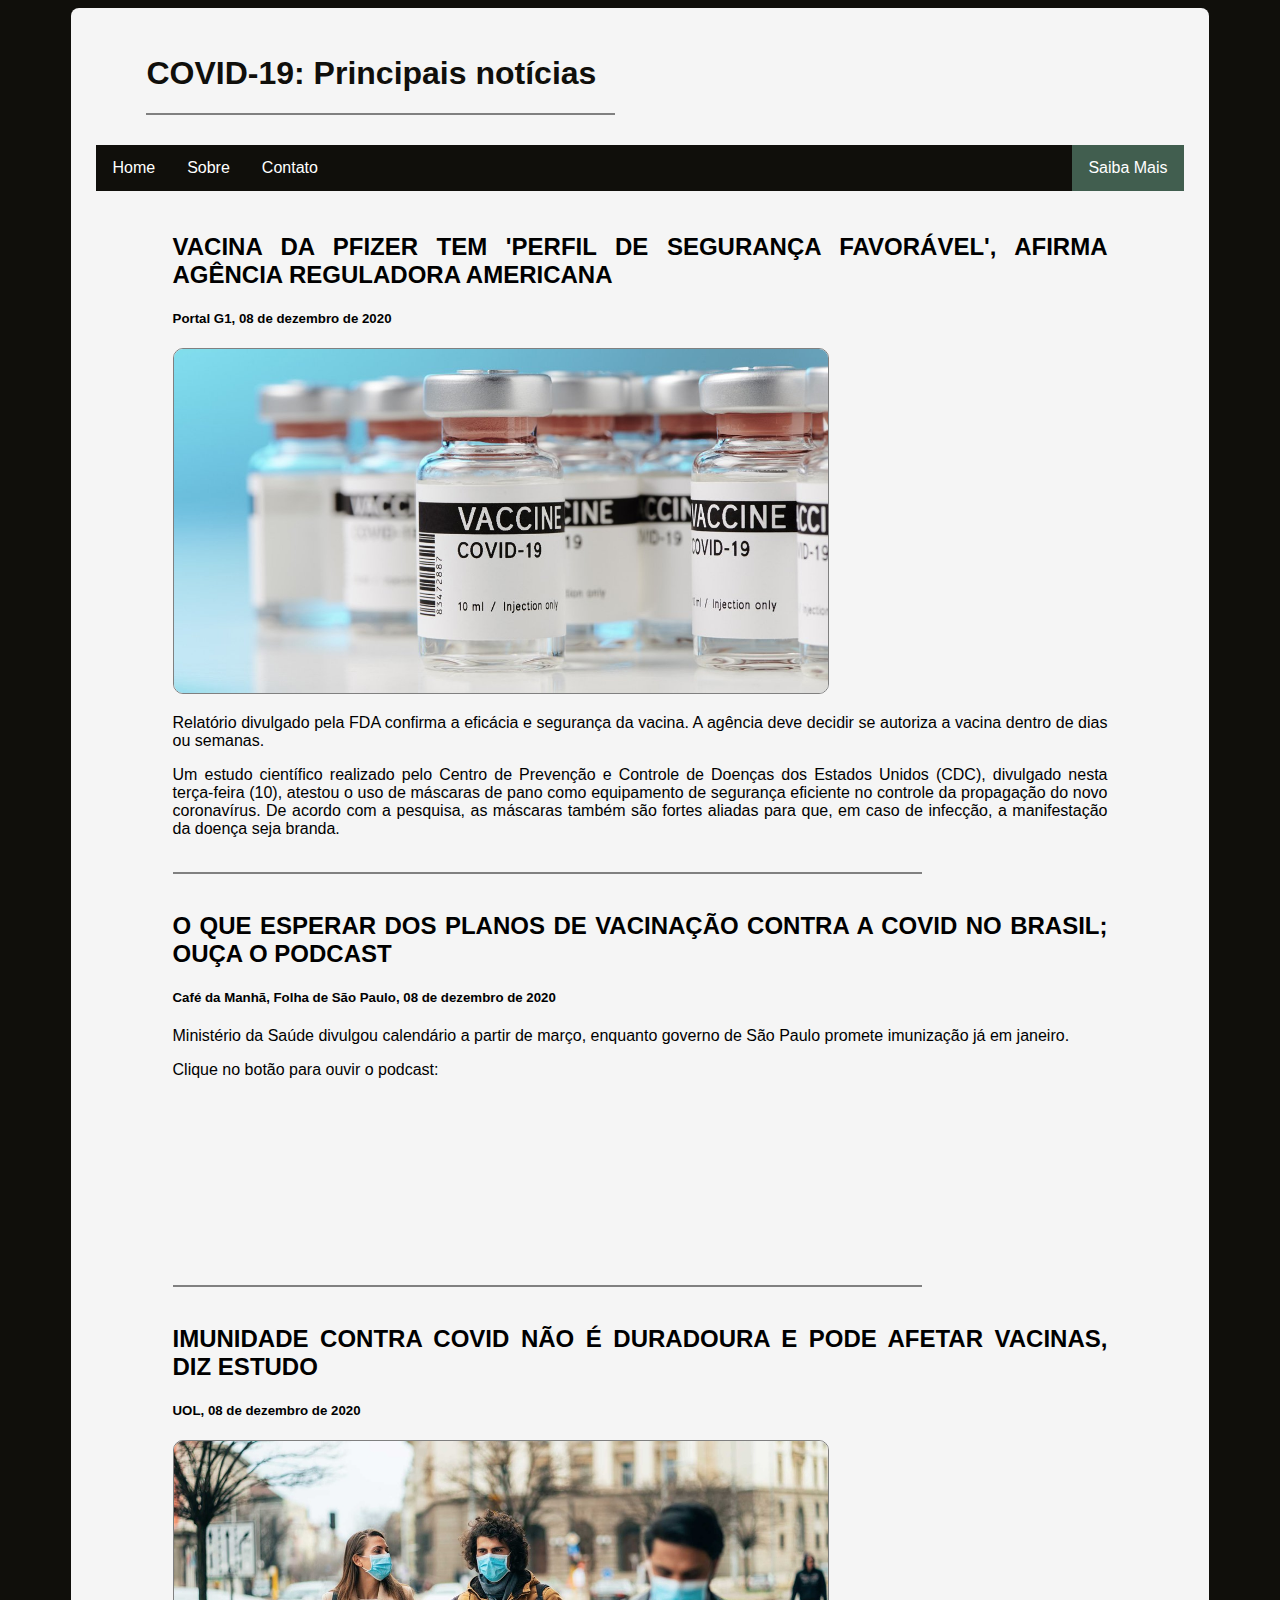
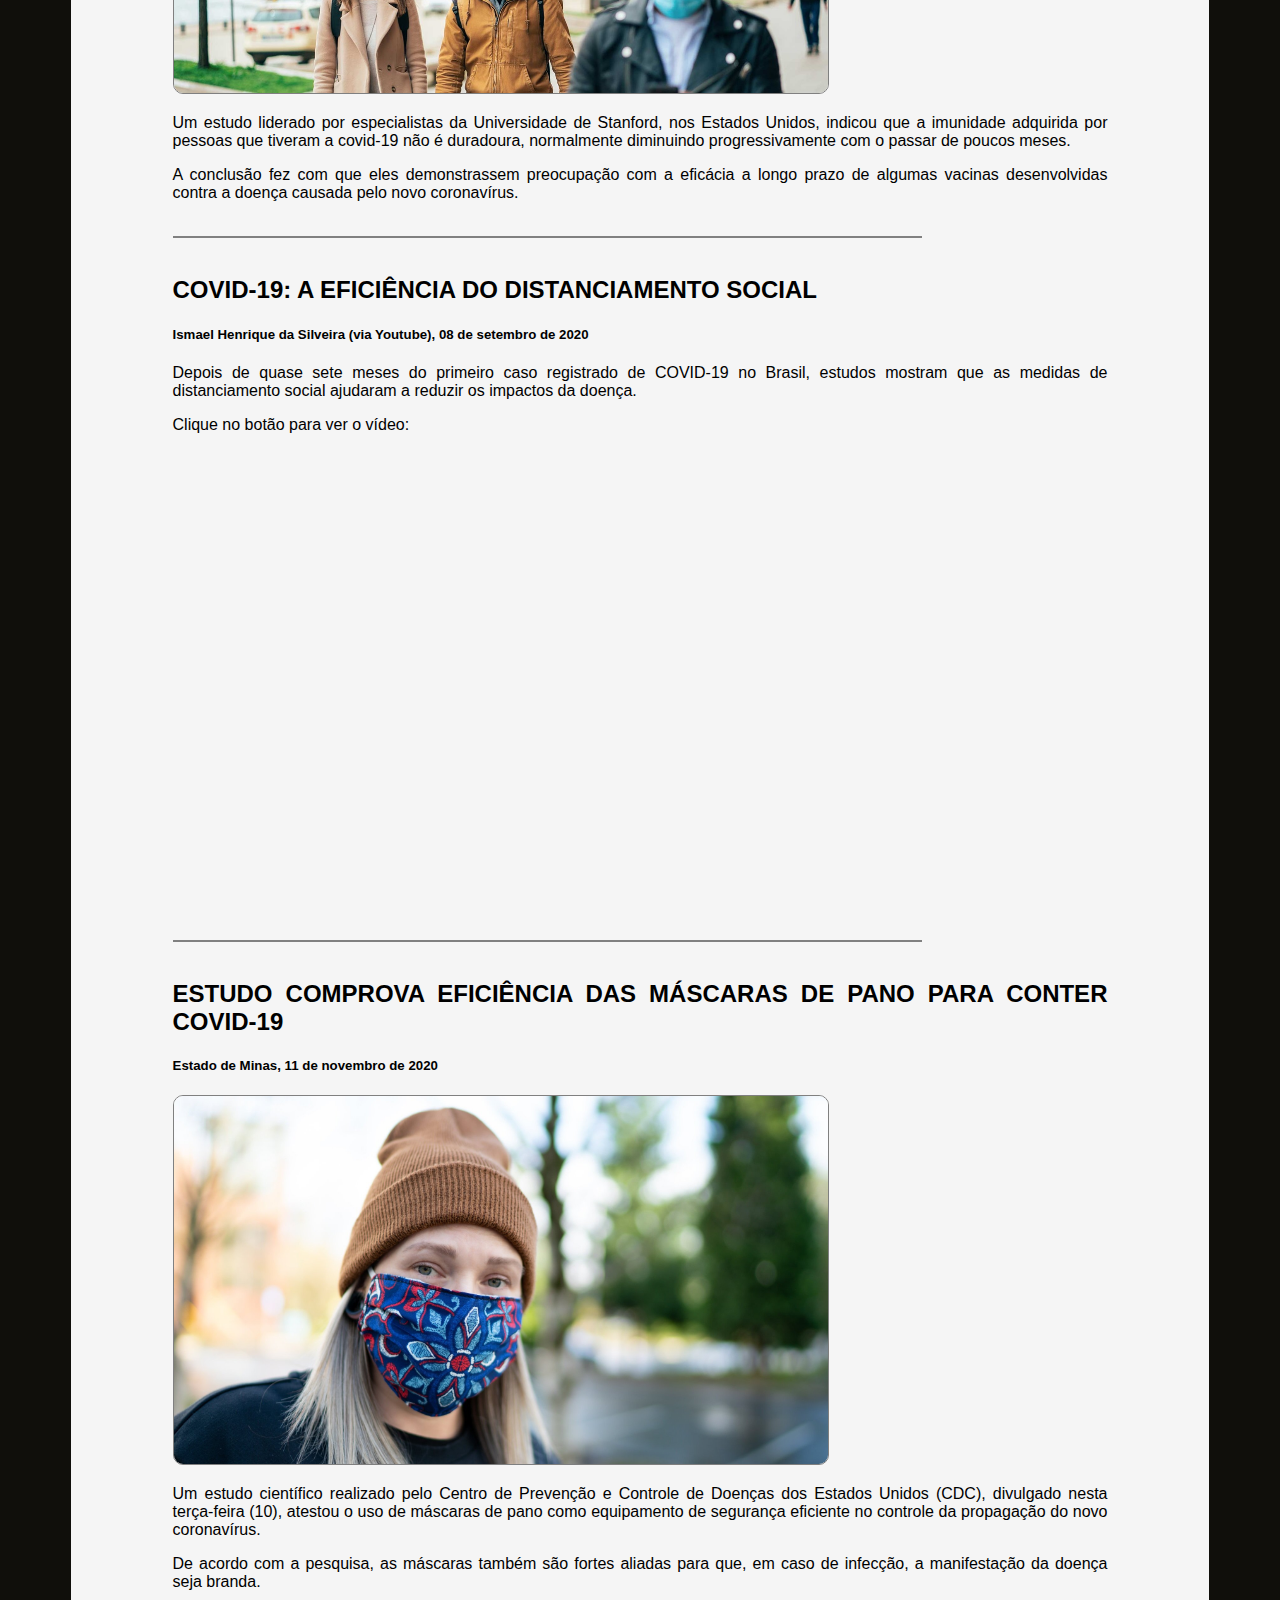
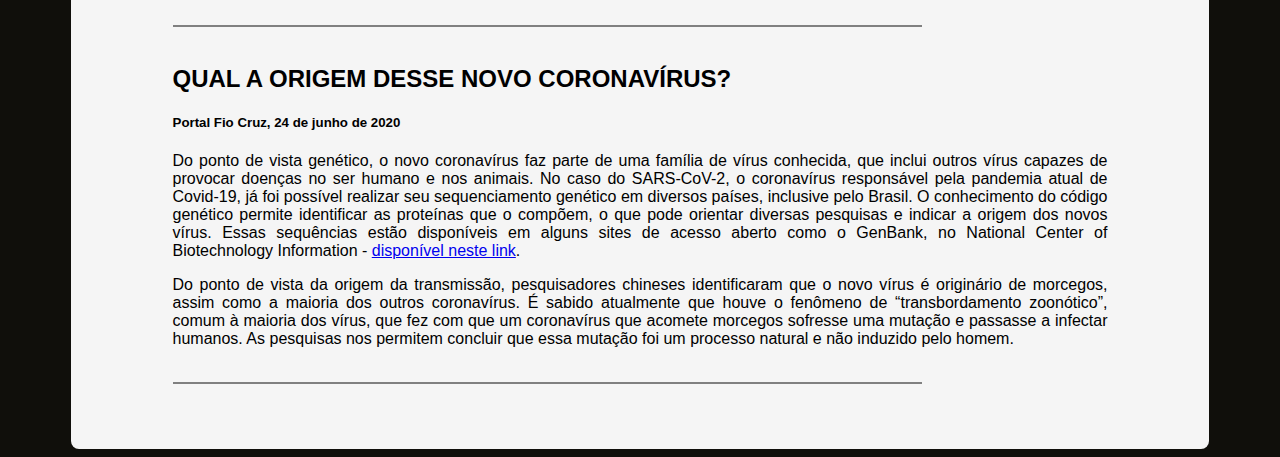
<file: index.html>
<!DOCTYPE html>
<html lang="pt-br">
<head>
    <meta charset="UTF-8">
    <meta name="viewport" content="width=device-width, initial-scale=1.0">
    <title>COVID-19</title>
    <link rel="stylesheet" href="style.css">
</head>
<body>
    <div id="conteudo">
        <div id="tituloSite" >
            <h1>COVID-19: Principais notícias</h1>
            <div id="linha-horizontal-titulo"></div>
        </div>
        <div id="navbar">
            <ul>
                <li><a href="index.html">Home</a></li>
                <li><a href="sobre.html">Sobre</a></li>
                <li><a href="contato.html">Contato</a></li>
                <li style="float:right"><a class="active" href="saibaMais.html">Saiba Mais</a></li>
            </ul>
        </div>
    <div class="row">
        <div class="card">
            <h2>VACINA DA PFIZER TEM 'PERFIL DE SEGURANÇA FAVORÁVEL', AFIRMA AGÊNCIA REGULADORA AMERICANA</h2>
            <h5>Portal G1, 08 de dezembro de 2020</h5>
            <div> <img id="vacina" src="images/vaccine.jpg" /></div>
            <p>Relatório divulgado pela FDA confirma a eficácia e segurança da vacina. A agência deve decidir se autoriza a vacina dentro de dias ou semanas.</p>
            <p>Um estudo científico realizado pelo Centro de Prevenção e Controle de Doenças dos Estados Unidos (CDC), divulgado nesta terça-feira (10), atestou o uso de máscaras de pano como equipamento de segurança eficiente no controle da propagação do novo coronavírus.
                De acordo com a pesquisa, as máscaras também são fortes aliadas para que, em caso de infecção, a manifestação da doença seja branda.</p>
        </div>
        <br/>
        <div id="linha-horizontal"></div>
        <br/>
        <div class="card">
            <h2>O QUE ESPERAR DOS PLANOS DE VACINAÇÃO CONTRA A COVID NO BRASIL; OUÇA O PODCAST </h2>
            <h5>Café da Manhã, Folha de São Paulo, 08 de dezembro de 2020 </h5>
            <p>Ministério da Saúde divulgou calendário a partir de março, enquanto governo de São Paulo promete imunização já em janeiro. </p> 
            <p>Clique no botão para ouvir o podcast: </p>
            <iframe id="podcast" src="https://open.spotify.com/embed-podcast/episode/6G5yfZPNlN64QrVvGcXrk0" frameborder="0" allowtransparency="true" allow="encrypted-media"></iframe>
        </div>
        <br/>
        <br/>
        <div id="linha-horizontal"></div>
        <br/>
        <div class="card">
            <h2>IMUNIDADE CONTRA COVID NÃO É DURADOURA E PODE AFETAR VACINAS, DIZ ESTUDO </h2>
            <h5>UOL, 08 de dezembro de 2020 </h5>
            <div> <img id="imunidade" src="images/new_normal.jpg" /></div>
            <p>Um estudo liderado por especialistas da Universidade de Stanford, nos Estados Unidos, indicou que a imunidade adquirida por pessoas que tiveram a covid-19 não é duradoura, normalmente diminuindo progressivamente com o passar de poucos meses.</p>
            <p>A conclusão fez com que eles demonstrassem preocupação com a eficácia a longo prazo de algumas vacinas desenvolvidas contra a doença causada pelo novo coronavírus.</p>
        </div>
        <br/>
        <div id="linha-horizontal"></div>
        <br/>
        <div class="card">
            <h2>COVID-19: A EFICIÊNCIA DO DISTANCIAMENTO SOCIAL </h2>
            <h5>Ismael Henrique da Silveira (via Youtube), 08 de setembro de 2020 </h5>
            <p>Depois de quase sete meses do primeiro caso registrado de COVID-19 no Brasil, estudos mostram que as medidas de distanciamento social ajudaram a reduzir os impactos da doença.</p>
            <p>Clique no botão para ver o vídeo: </p>
            <iframe id=video src="https://www.youtube.com/embed/HE0gie1OfHI" frameborder="0" allow="accelerometer; autoplay; clipboard-write; encrypted-media; gyroscope; picture-in-picture" allowfullscreen></iframe>
        </div>
        <br/>
        <br/>
        <div id="linha-horizontal"></div>
        <br/>
        <div class="card">
            <h2>ESTUDO COMPROVA EFICIÊNCIA DAS MÁSCARAS DE PANO PARA CONTER COVID-19 </h2>
            <h5>Estado de Minas, 11 de novembro de 2020</h5>
            <div> <img id="mascara" src="images/mascara.jpg" /></div>
            <p>Um estudo científico realizado pelo Centro de Prevenção e Controle de Doenças dos Estados Unidos (CDC), divulgado nesta terça-feira (10), atestou o uso de máscaras de pano como equipamento de segurança eficiente no controle da propagação do novo coronavírus.</p>
            <p>De acordo com a pesquisa, as máscaras também são fortes aliadas para que, em caso de infecção, a manifestação da doença seja branda.</p>
        </div>
        <br/>
        <div id="linha-horizontal"></div>
        <br/>
        <div class="card">
            <h2>QUAL A ORIGEM DESSE NOVO CORONAVÍRUS? </h2>
            <h5>Portal Fio Cruz, 24 de junho de 2020</h5>
            <p>Do ponto de vista genético, o novo coronavírus faz parte de uma família de vírus conhecida, que inclui outros vírus capazes de provocar doenças no ser humano e nos animais. No caso do SARS-CoV-2, o coronavírus responsável pela pandemia atual de Covid-19, já foi possível realizar seu sequenciamento genético em diversos países, inclusive pelo Brasil. O conhecimento do código genético permite identificar as proteínas que o compõem, o que pode orientar diversas pesquisas e indicar a origem dos novos vírus. Essas sequências estão disponíveis em alguns sites de acesso aberto como o GenBank, no National Center of Biotechnology Information - <a href="https://www.ncbi.nlm.nih.gov/genbank/sars-cov-2-seqs" target="_blanc" rel="external">disponível neste link</a>.</p>
            <p>Do ponto de vista da origem da transmissão, pesquisadores chineses identificaram que o novo vírus é originário de morcegos, assim como a maioria dos outros coronavírus. É sabido atualmente que houve o fenômeno de “transbordamento zoonótico”, comum à maioria dos vírus, que fez com que um coronavírus que acomete morcegos sofresse uma mutação e passasse a infectar humanos. As pesquisas nos permitem concluir que essa mutação foi um processo natural e não induzido pelo homem.</p>
        </div>
        <br/>
        <div id="linha-horizontal"></div>
        <br/>
    </div>
    </div>
</body>
</html>
</file>
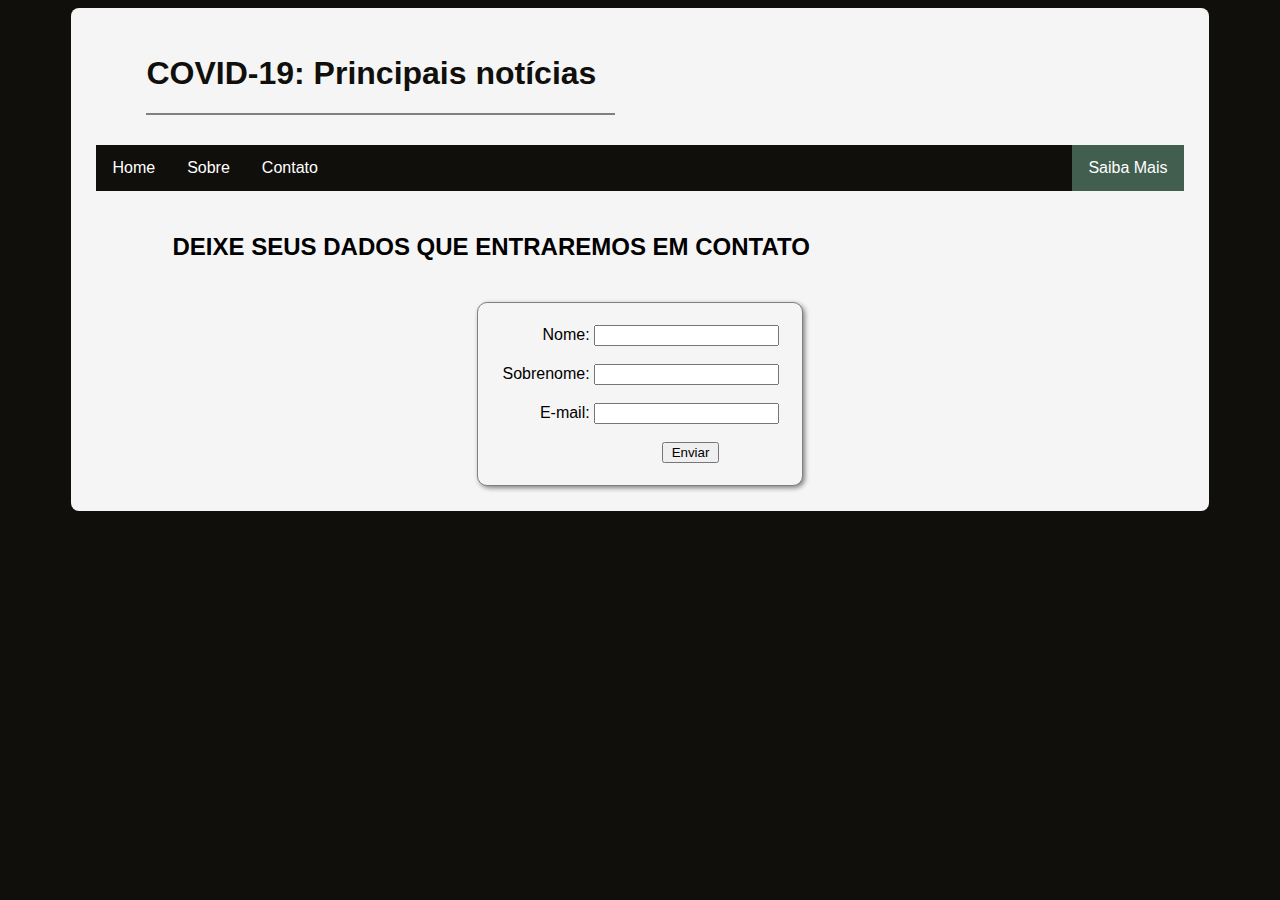
<file: contato.html>
<!DOCTYPE html>
<html lang="en">
<head>
    <meta charset="UTF-8">
    <meta name="viewport" content="width=device-width, initial-scale=1.0">
    <title>COVID-19 - Contato</title>
    <link rel="stylesheet" href="style.css"/>
<body>
    <div id="conteudo">
        <div id="tituloSite" >
            <h1>COVID-19: Principais notícias</h1>
            <div id="linha-horizontal-titulo"></div>
        </div>
        <div id="navbar">
            <ul>
                <li><a href="index.html">Home</a></li>
                <li><a href="sobre.html">Sobre</a></li>
                <li><a href="contato.html">Contato</a></li>
                <li style="float:right"><a class="active" href="saibaMais.html">Saiba Mais</a></li>
            </ul>
        </div>
        <h2 id="tituloContato">DEIXE SEUS DADOS QUE ENTRAREMOS EM CONTATO</h2>
        <form action="/action_page.php">
        <label for="fname">Nome:</label>
            <input type="text" id="fname" name="fname"><br><br>
        <label for="lname">Sobrenome:</label>
            <input type="text" id="lname" name="lname"><br><br>
        <label for="lname">E-mail:</label>
            <input type="text" id="message" name="message"><br><br>
            <input id="buttonForm" type="submit" value="Enviar">
        </form>
    </div>
</body>
</html>
</file>
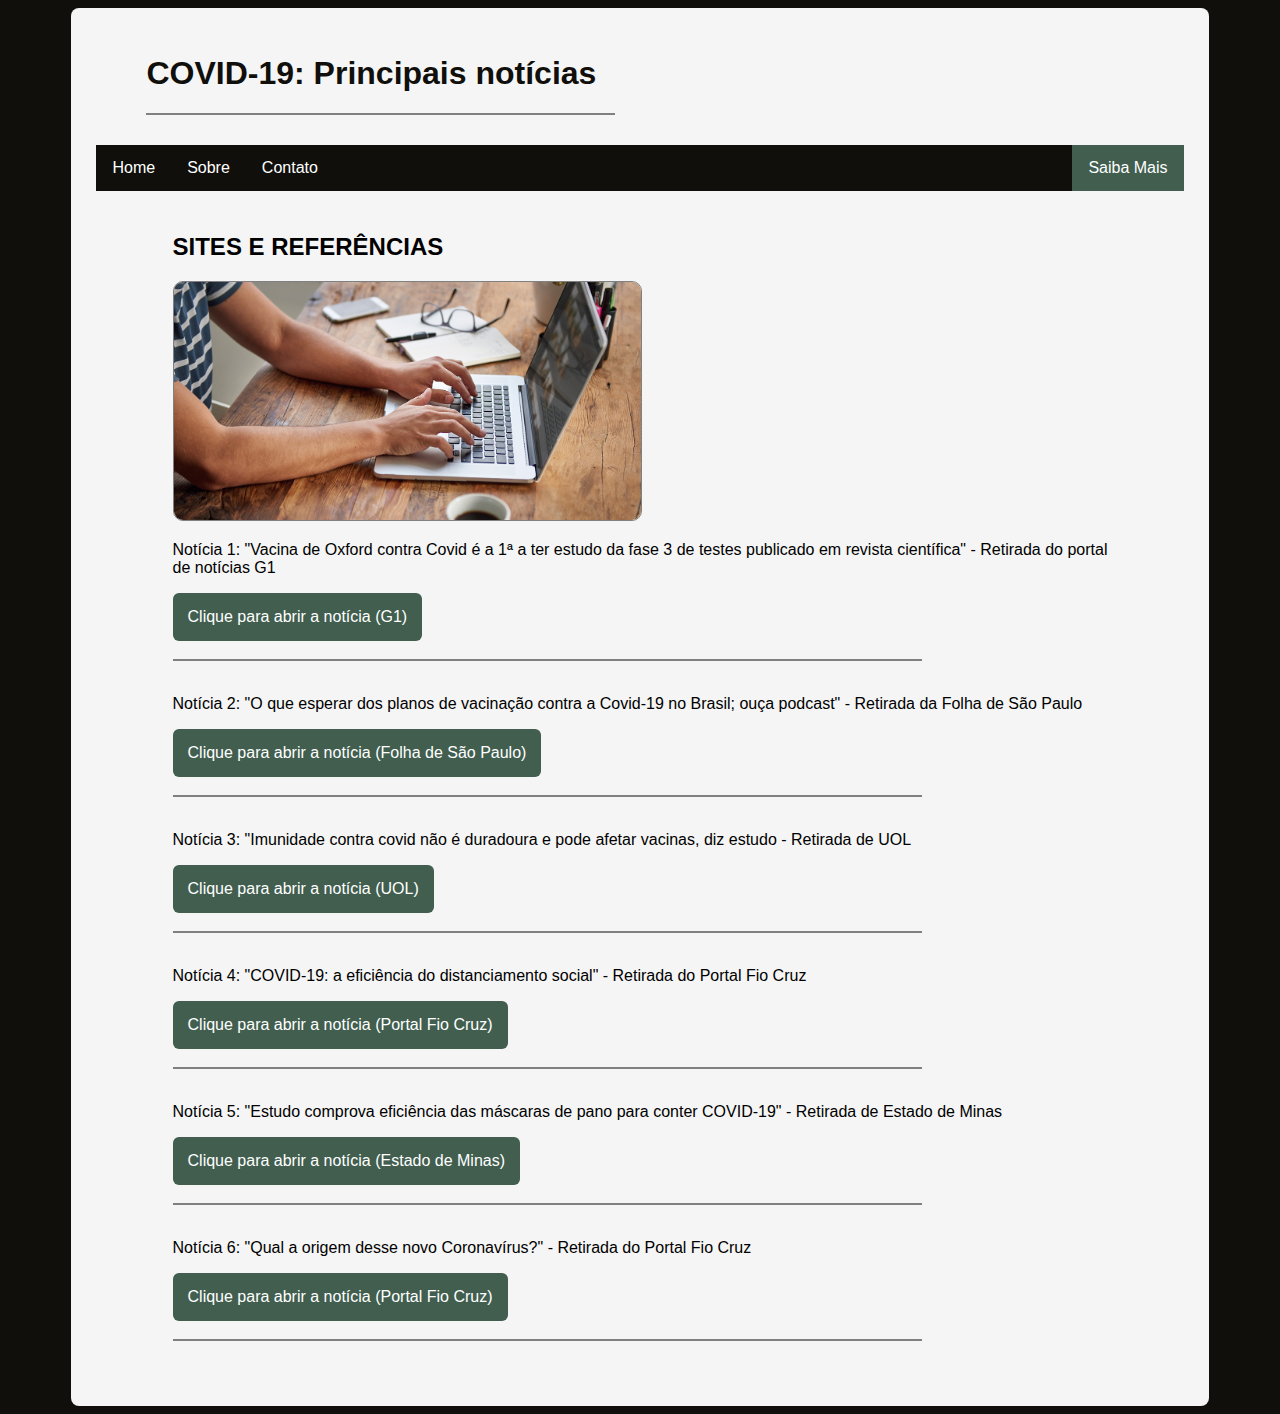
<file: saibaMais.html>
<!DOCTYPE html>
<html lang="pt-br">
<head>
    <meta charset="UTF-8">
    <meta name="viewport" content="width=device-width, initial-scale=1.0">
    <title>COVID-19 - Saiba Mais</title>
    <link rel="stylesheet" href="style.css"/>
</head>
<body>
    <div id="conteudo">
        <div id="tituloSite" >
            <h1>COVID-19: Principais notícias</h1>
            <div id="linha-horizontal-titulo"></div>
        </div>
        <div id="navbar">
            <ul>
                <li><a href="index.html">Home</a></li>
                <li><a href="sobre.html">Sobre</a></li>
                <li><a href="contato.html">Contato</a></li>
                <li style="float:right"><a class="active" href="saibaMais.html">Saiba Mais</a></li>
            </ul>
        </div>
        <div class="row">
            <div class="card">
                <h2>SITES E REFERÊNCIAS</h2>
                <div> <img id="typing" src="images/typing.jpg" /></div>
                <p>Notícia 1: "Vacina de Oxford contra Covid é a 1ª a ter estudo da fase 3 de testes publicado em revista científica" - Retirada do portal de notícias G1</p>
                <a href="https://g1.globo.com/bemestar/vacina/noticia/2020/12/08/oxford-e-a-primeira-a-publicar-resultados-preliminares-de-fase-3-de-vacina-contra-a-covid-19-em-revista-cientifica.ghtml" target="_blanc" rel="external"><button style="background-color: #415e4f; border-radius: 6px; padding: 15px; cursor: pointer; color: #fff; border: none; font-size: 16px;">Clique para abrir a notícia (G1)</button></a>
            </div>
            <br/>
            <div id="linha-horizontal"></div>
            <br/>
            <div class="card">
                <p>Notícia 2: "O que esperar dos planos de vacinação contra a Covid-19 no Brasil; ouça podcast" - Retirada da Folha de São Paulo</p>
                <a href="https://www1.folha.uol.com.br/podcasts/2020/12/o-que-esperar-dos-planos-de-vacinacao-contra-a-covid-19-no-brasil-ouca-podcast.shtml" target="_blanc" rel="external"><button style="background-color: #415e4f; border-radius: 6px; padding: 15px; cursor: pointer; color: #fff; border: none; font-size: 16px;">Clique para abrir a notícia (Folha de São Paulo)</button></a>
            </div>
            <br/>
            <div id="linha-horizontal"></div>
            <br/>
            <div class="card">
                <p>Notícia 3: "Imunidade contra covid não é duradoura e pode afetar vacinas, diz estudo - Retirada de UOL</p>
                <a href="https://www.uol.com.br/vivabem/noticias/redacao/2020/12/08/imunidade-contra-covid-nao-e-duradoura-e-pode-afetar-vacinas-diz-estudo.htm" target="_blanc" rel="external"><button style="background-color: #415e4f; border-radius: 6px; padding: 15px; cursor: pointer; color: #fff; border: none; font-size: 16px;">Clique para abrir a notícia (UOL)</button></a>
            </div>
            <br/>
            <div id="linha-horizontal"></div>
            <br/>
            <div class="card">
                <p>Notícia 4: "COVID-19: a eficiência do distanciamento social" - Retirada do Portal Fio Cruz</p>
                <a href="https://portal.fiocruz.br/video/covid-19-eficiencia-do-distanciamento-social" target="_blanc" rel="external"><button style="background-color: #415e4f; border-radius: 6px; padding: 15px; cursor: pointer; color: #fff; border: none; font-size: 16px;">Clique para abrir a notícia (Portal Fio Cruz)</button></a>
            </div>
            <br/>
            <div id="linha-horizontal"></div>
            <br/>
            <div class="card">
                <p>Notícia 5: "Estudo comprova eficiência das máscaras de pano para conter COVID-19" - Retirada de Estado de Minas</p>
                <a href="https://www.em.com.br/app/noticia/bem-viver/2020/11/11/interna_bem_viver,1203719/estudo-comprova-eficiencia-das-mascaras-de-pano-para-conter-covid-19.shtml" target="_blanc" rel="external"><button style="background-color: #415e4f; border-radius: 6px; padding: 15px; cursor: pointer; color: #fff; border: none; font-size: 16px;">Clique para abrir a notícia (Estado de Minas)</button></a>
            </div>
            <br/>
            <div id="linha-horizontal"></div>
            <br/>
            <div class="card">
                <p>Notícia 6: "Qual a origem desse novo Coronavírus?" - Retirada do Portal Fio Cruz</p>
                <a href="https://portal.fiocruz.br/pergunta/qual-origem-desse-novo-coronavirus" target="_blanc" rel="external"><button style="background-color: #415e4f; border-radius: 6px; padding: 15px; cursor: pointer; color: #fff; border: none; font-size: 16px;">Clique para abrir a notícia (Portal Fio Cruz)</button></a>
            </div>
            <br/>
            <div id="linha-horizontal"></div>
            <br/>
        </div>
    </div>
</body>
</html>
</file>
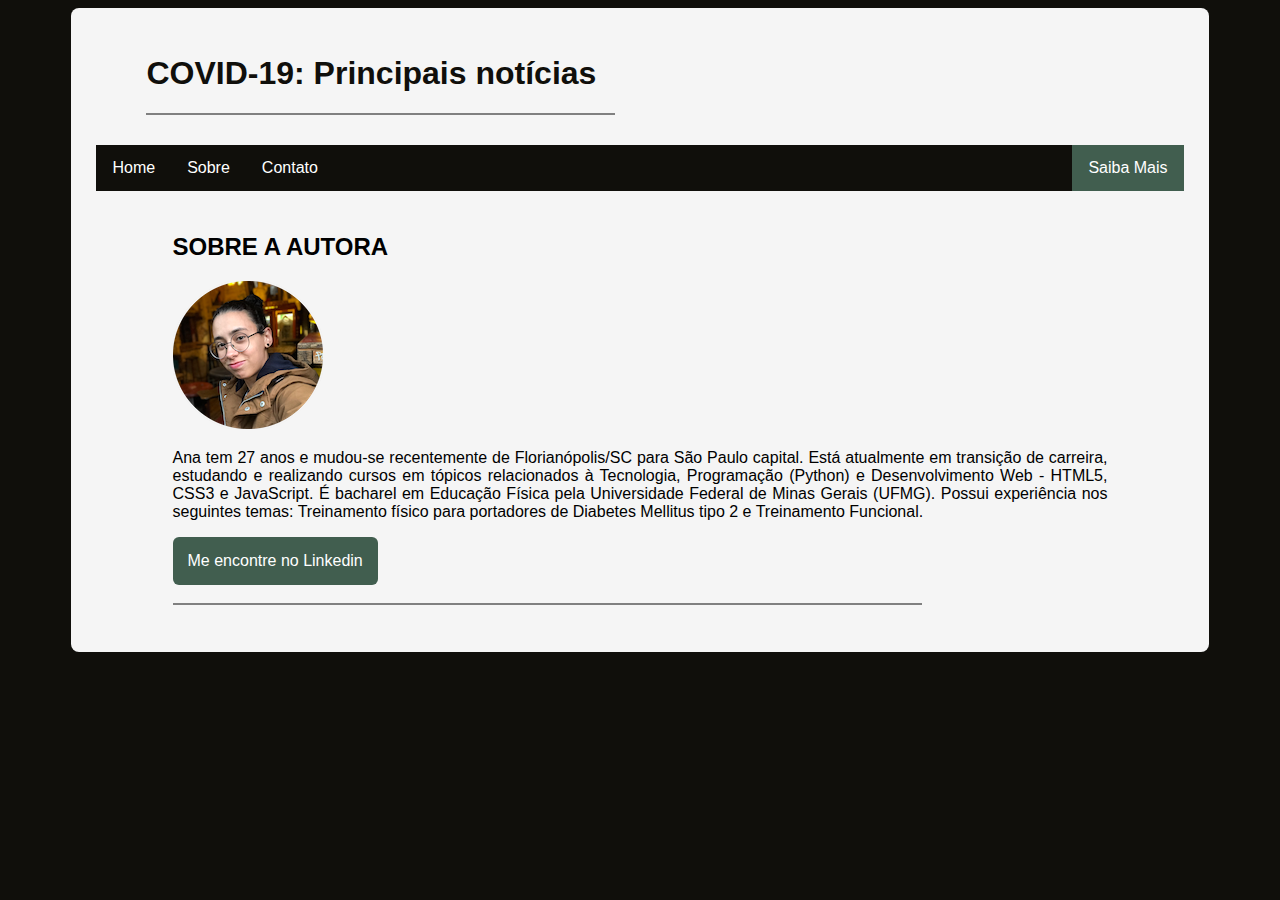
<file: sobre.html>
<!DOCTYPE html>
<html lang="pt-br">
<head>
    <meta charset="UTF-8">
    <meta name="viewport" content="width=device-width, initial-scale=1.0">
    <title>COVID-19 - Sobre</title>
    <link rel="stylesheet" href="style.css"/>
</head>
<body>
    <div id="conteudo">
        <div id="tituloSite" >
            <h1>COVID-19: Principais notícias</h1>
            <div id="linha-horizontal-titulo"></div>
        </div>
        <div id="navbar">
            <ul>
                <li><a href="index.html">Home</a></li>
                <li><a href="sobre.html">Sobre</a></li>
                <li><a href="contato.html">Contato</a></li>
                <li style="float:right"><a class="active" href="saibaMais.html">Saiba Mais</a></li>
            </ul>
        </div>
        <div class="row">
            <div class="card">
                <h2>SOBRE A AUTORA</h2>
                <div> <img id="ana-freitas" src="images/foto-perfil.png" /></div>
                <p>Ana tem 27 anos e mudou-se recentemente de Florianópolis/SC para São Paulo capital. Está atualmente em transição de carreira, estudando e realizando cursos em tópicos relacionados à Tecnologia, Programação (Python) e Desenvolvimento Web - HTML5, CSS3 e JavaScript. É bacharel em Educação Física pela Universidade Federal de Minas Gerais (UFMG). Possui experiência nos seguintes temas: Treinamento físico para portadores de Diabetes Mellitus tipo 2 e Treinamento Funcional. </p>
                <a href="https://www.linkedin.com/in/ana-luiza-freitas/" target="_blanc" rel="external"><button style="background-color: #415e4f; border-radius: 6px; padding: 15px; cursor: pointer; color: #fff; border: none; font-size: 16px;">Me encontre no Linkedin</button></a>
            </div>
            <br/>
        <div id="linha-horizontal"></div>
        </div>
    </div>
</body>
</html>
</file>
<file: style.css>
@charset "UTF-8";

body {
    font-family: 'Segoe UI', Tahoma, Geneva, Verdana, sans-serif;
    background-color:#100F0B;
}

#tituloSite {
    color: #100F0B;
    padding-left: 50px;
    margin-bottom: 30px;
}

#linha-horizontal-titulo {
    width: 45%;
    border: 1px solid gray;
}

ul {
    list-style-type: none;
    margin: 0;
    padding: 0;
    overflow: hidden;
    background-color:#100F0B;
  }
  
li {
    float: left;
  }
  
li a {
    display: block;
    color: white;
    text-align: center;
    padding: 14px 16px;
    text-decoration: none;
}
  
li a:hover:not(.active) {
    background-color: #111;
}
  
.active {
    background-color: #415e4f;
}

#conteudo {
    background-color:whitesmoke;
    margin-left: 5%;
    margin-right: 5%;
    padding: 2%;
    border-radius: 8px;
    text-align: justify;
}


#tituloNoticias {
    color: #911321;
    border: gray 1px solid;
    border-radius: 5px;
    padding-left: 30px;
    margin-bottom: 10px;
    margin-top: 30px;
    box-shadow: gray 2px 2px 5px;
}

.row {
    background-color: whitesmoke;
    margin-left: 5%;
    margin-right: 5%;
    padding: 2%;
}

#linha-horizontal {
    width: 80%;
    border: 1px solid gray;
}

#vacina {
    width: 70%;
    border: gray 1px solid;
    border-radius: 10px;
    text-align: justify;
}
#podcast {
    width: 63%; 
    height:245;
    text-align: justify;
}

#imunidade {
    width: 70%;
    border: gray 1px solid;
    border-radius: 10px;
    text-align: justify;
}


#video {
    width: 80%;
    height:450px;
    border-radius: 10px;
    text-align: justify;
}

#mascara {
    width: 70%;
    border: gray 1px solid;
    border-radius: 10px;
    text-align: justify;
}

#ana-freitas {  
    text-align: justify;
}

#typing {
    width: 50%;
    border: gray 1px solid;
    border-radius: 10px;
    text-align: justify;
}

#tituloContato {
    background-color:whitesmoke;
    margin-left: 5%;
    margin-right: 5%;
    padding: 2%;
}

form {
    background-color:whitesmoke;
    margin-left: 35%;
    margin-right: 35%;
    padding: 2%;
    border: gray 1px solid;
    border-radius: 10px;
    box-shadow: gray 2px 2px 5px;
}

label {
    display: inline-block;
    width: 90px;
    text-align: right;
}

#buttonForm {
    height: 30%;
    width: 20%;
    margin-left: 58%;
}
</file>
